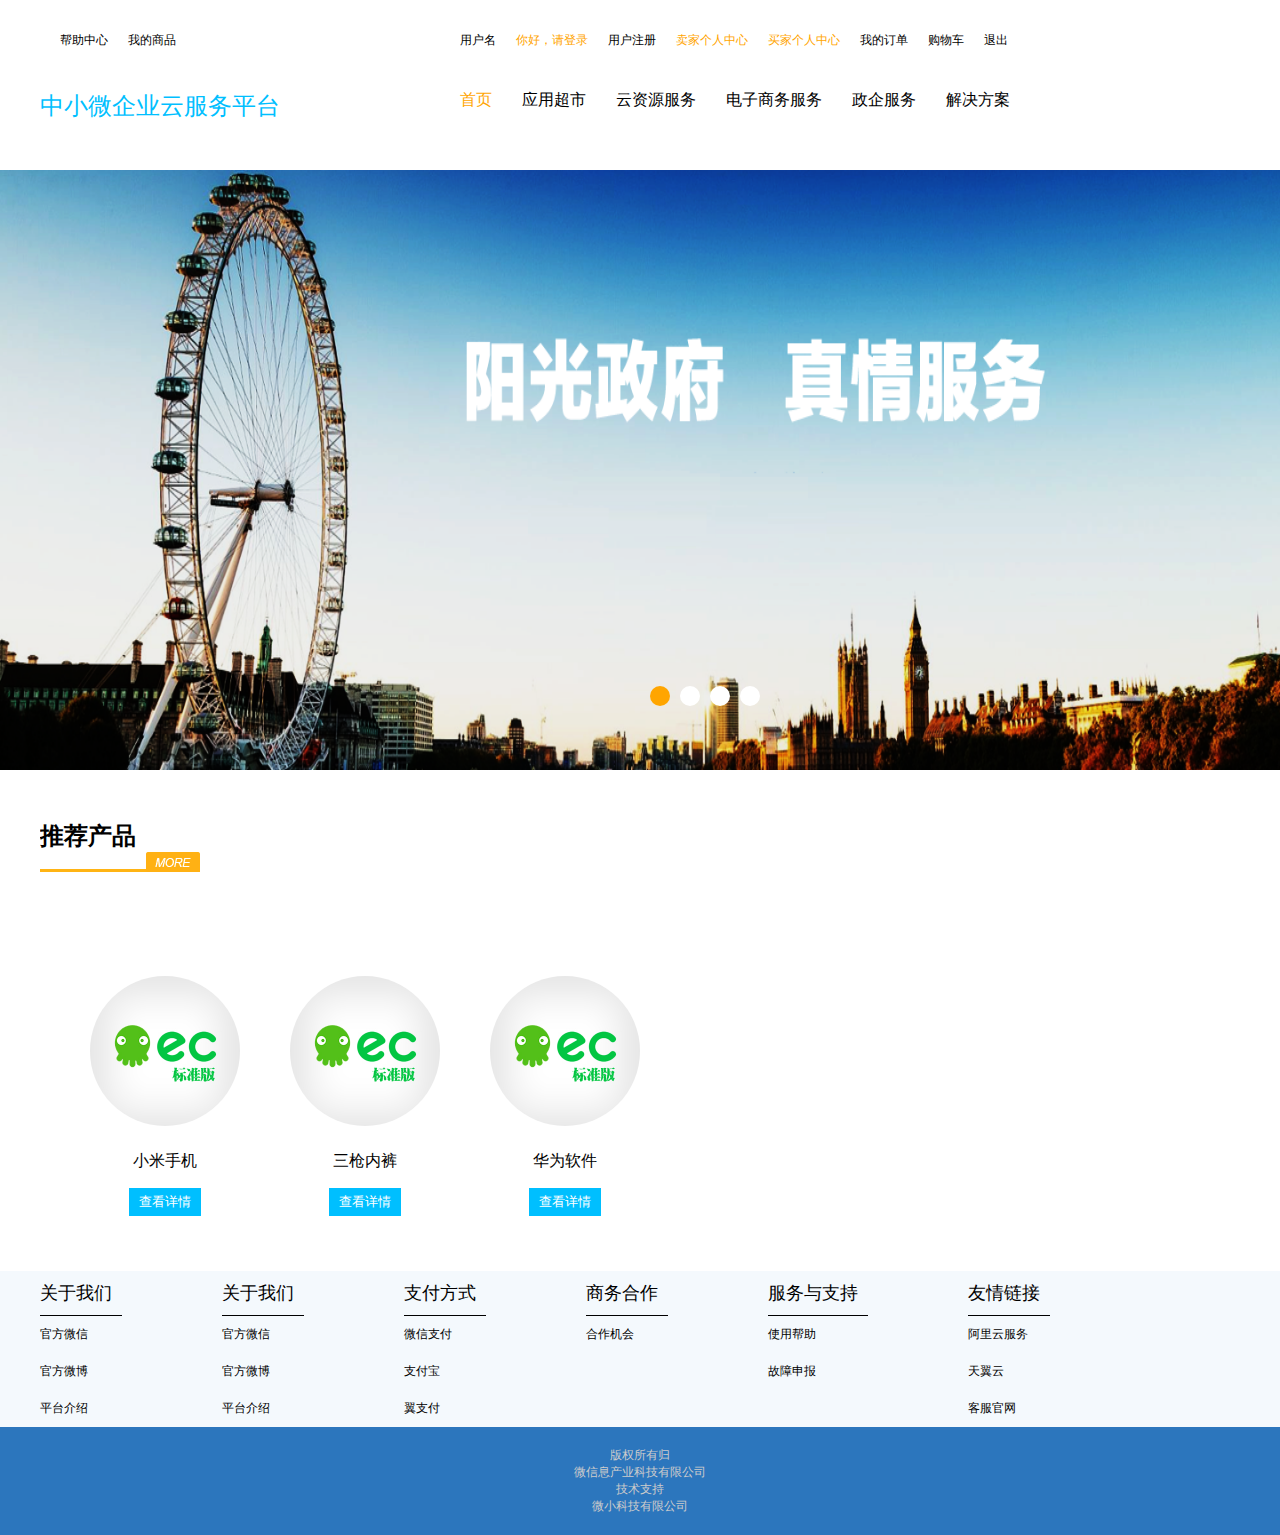
<file: shoper/index.html>
<!DOCTYPE html>
<html lang="en">

<head>
    <meta charset="UTF-8">
    <title>Title</title>
    <link rel="stylesheet" href="../css/shoperCss/normal.css">
    <link rel="stylesheet" href="../css/shoperCss/index.css">
</head>

<body>
    <header>
        <div class="headleft">
            <ul>
                <li><a href="#">帮助中心</a></li>
                <li><a href="#">我的商品</a></li>
            </ul>
        </div>
        <div class="headright">
            <ul>
                <li>用户名</li>
                <li><a href="#" class="active">你好，请登录</a></li>
                <li><a href="#">用户注册</a></li>
                <li><a href="../seller/index.html" class="active">卖家个人中心</a></li>
                <li><a href="../buyer/trolley.html" class="active">买家个人中心</a></li>
                <li><a href="#">我的订单</a></li>
                <li><a href="#">购物车</a></li>
                <li><a href="#">退出</a></li>
            </ul>
        </div>
    </header>

    <nav>
        <div class="logo">中小微企业云服务平台</div>
        <div>
            <ul>
                <li><a href="#" class="active">首页</a></li>
                <li><a href="product.html">应用超市</a></li>
                <li><a href="service.html">云资源服务</a></li>
                <li><a href="details.html">电子商务服务</a></li>
                <li><a href="#">政企服务</a></li>
                <li><a href="#">解决方案</a></li>
            </ul>
        </div>
    </nav>

    <div id="banner">
        <ul class="banner_imgs">
        </ul>
        <div class="dots">

        </div>
    </div>

    <div id="content">
        <div class="recommend">
            <div>
                <h2>推荐产品</h2>
                <img src="../images/img_shoper/more.png">
            </div>

        </div>
        <ul class="cont">

        </ul>
    </div>
    <div id="link">
        <ul>
            <li>
                <h3>关于我们</h3>
                <ul>
                    <li>官方微信</li>
                    <li>官方微博</li>
                    <li>平台介绍</li>
                </ul>

            </li>
            <li>
                <h3>关于我们</h3>
                <ul>
                    <li>官方微信</li>
                    <li>官方微博</li>
                    <li>平台介绍</li>
                </ul>

            </li>
            <li>
                <h3>支付方式</h3>
                <ul>
                    <li>微信支付</li>
                    <li>支付宝</li>
                    <li>翼支付</li>
                </ul>

            </li>
            <li>
                <h3>商务合作</h3>
                <ul>
                    <li>合作机会</li>
                </ul>
            </li>
            <li>
                <h3>服务与支持</h3>
                <ul>
                    <li>使用帮助</li>
                    <li>故障申报</li>
                </ul>

            </li>
            <li>
                <h3>友情链接</h3>
                <ul>
                    <li>阿里云服务</li>
                    <li>天翼云</li>
                    <li>客服官网</li>
                </ul>

            </li>

        </ul>
    </div>


    <footer>
        <div>
            <p>版权所有归</p>
            <p>微信息产业科技有限公司</p>
            <p>技术支持</p>
            <p>微小科技有限公司</p>
        </div>
    </footer>

    <script src="../js/jquery-3.3.1.min.js"></script>
    <script src="../js/banner.js"></script>
    <script src="../js/jquery.tmpl.js"></script>
    <script src="../data/bannerSrc.js"></script>
    <script src="../data/remmondData.js"></script>

    <script type="text/x-jquery-tmpl" id="remmondData">
        <li>
            <img src="${img}" alt=""/>
            <p>${name}</p>
            <p>
                <button>查看详情</button>
            </p>
        </li>
    </script>






    <script>
        var bannerUl = document.getElementsByClassName('banner_imgs')[0];
        var dots = document.getElementsByClassName('dots')[0];
        for (var i = 0; i < bannerSrc.length; i++) {
            var li = document.createElement('li');
            var img = document.createElement('img');
            var span = document.createElement('span');
            dots.appendChild(span);
            img.src = bannerSrc[i].src;
            li.appendChild(img);
            bannerUl.appendChild(li);
        }
        $("#remmondData").tmpl(remmondData).appendTo(".cont");


    </script>

</body>

</html>
</file>
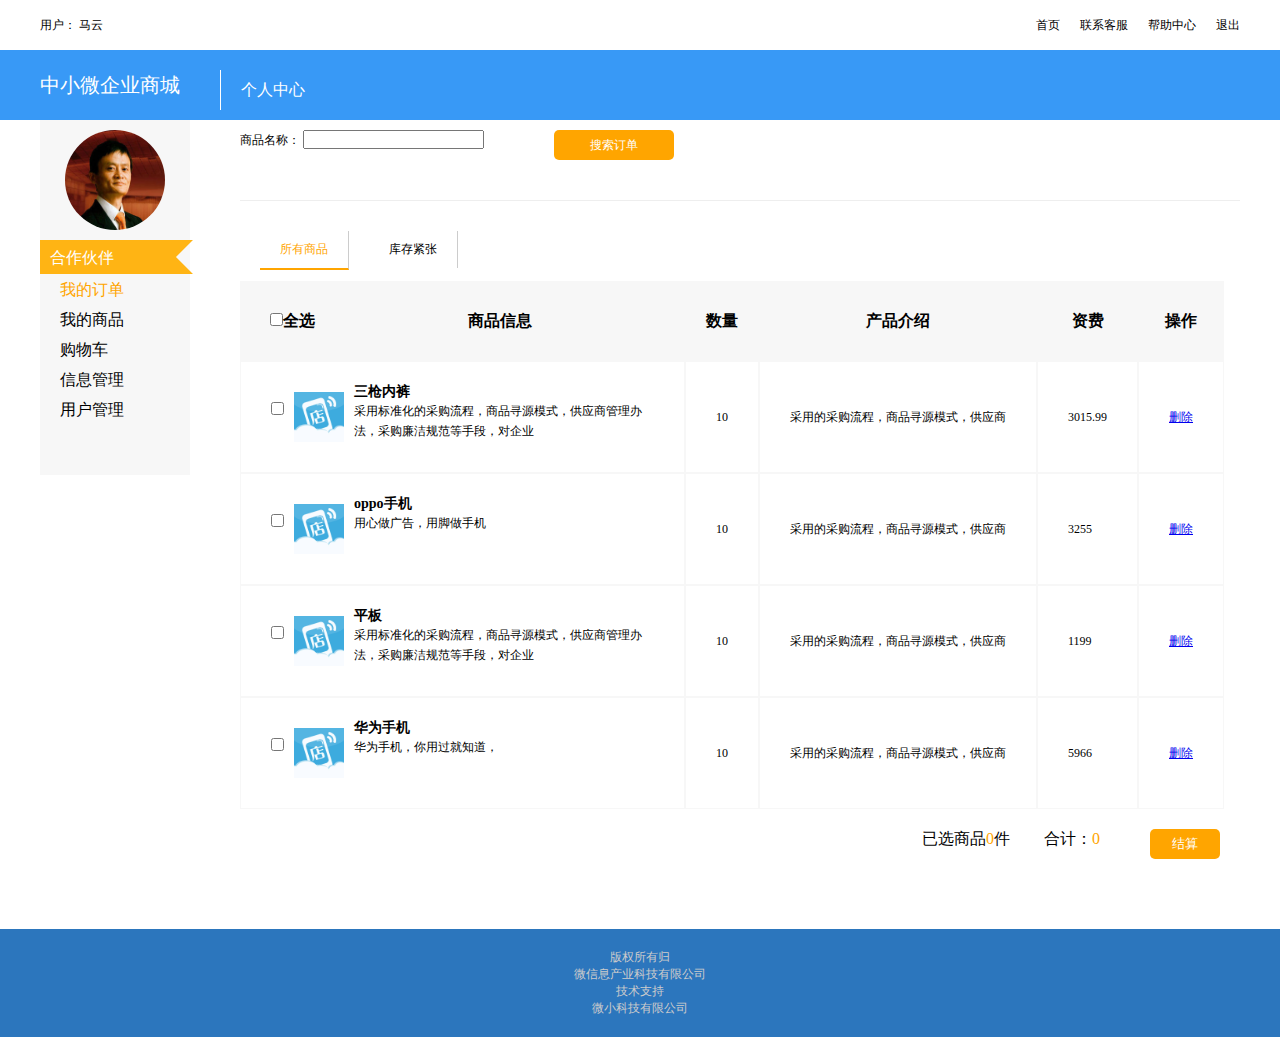
<file: buyer/trolley(1).html>
<!DOCTYPE html>
<html lang="en">

<head>
    <meta charset="UTF-8">
    <meta name="viewport" content="width=device-width, initial-scale=1.0">
    <meta http-equiv="X-UA-Compatible" content="ie=edge">
    <title>Document</title>
    <link rel="stylesheet" href="../css/buyerCss/trolley.css">
</head>

<body>
    <header>
        <div class="header">
            <div class="user">
                <label>用户：</label>
                <span>马云</span>
            </div>
            <div class="nav">
                <ul>
                    <li>首页</li>
                    <li>联系客服</li>
                    <li>帮助中心</li>
                    <li>退出</li>
                </ul>
            </div>
        </div>
    </header>
    <div class="bg">
        <div class="bg_sl">
            <h1>中小微企业商城</h1>
            <span>个人中心</span>
        </div>
    </div>
    <section>
        <div class="cont">
            <aside>
                <div class="hear_ig">
                    <img src="../images/img_seller/mayun.png" alt="">
                </div>
                <div class="shuqian">合作伙伴</div>
                <div class="lists">
                    <ul>
                        <li class="active">我的订单</li>
                        <li><a href="">我的商品</a></li>
                        <li><a href="">购物车</a></li>
                        <li><a href="">信息管理</a></li>
                        <li><a href="">用户管理</a></li>
                    </ul>
                </div>
            </aside>
            <div class="content">
                <div class="serch">

                    <div>
                        <label>商品名称：</label>
                        <input type="text" class="proName">
                    </div>

                    <div class="btn">
                        <button class="serchBtn">搜索订单</button>
                    </div>

                </div>


                <div class="details">
                    <ul>
                        <li class="active">所有商品</li>
                        <li>库存紧张</li>
                    </ul>
                </div>

                <div class="order">
                    <table class="ct" cellspacing="0" cellpadding="0">
                        <tr class="thead">
                            <th>
                                <div style="float:left;margin-left: 30px;">
                                    <input type="checkbox" />全选
                                </div>

                                商品信息
                            </th>
                            <th>数量</th>
                            <th>产品介绍</th>
                            <th>资费</th>
                            <th>操作</th>
                        </tr>

                    </table>
                    <div class="total">
                        <div>
                            <p>已选商品<span class="sum">0</span>件</p>
                            <p>合计：<span class="price">0</span></p>
                        </div>
                        <button>结算</button>
                    </div>
                </div>


            </div>



        </div>
    </section>

    <footer>
        <div>
            <p>版权所有归</p>
            <p>微信息产业科技有限公司</p>
            <p>技术支持</p>
            <p>微小科技有限公司</p>
        </div>
    </footer>


    <script src="../js/jquery-3.3.1.min.js"></script>
    <script src="../js/banner.js"></script>
    <script src="../js/jquery.tmpl.js"></script>
    <script src="../data/trolley.js"></script>

    <script type="text/x-jquery-tmpl" id="order">
        <tr class='t1 tr'>
            <td>
                
                <input type='checkbox' data-value='${id}' name='list'/>
                <img src='${img}'/ >
                <div>
                    <h3>${name}</h3>
                    <p>${msg}</p>
                </div>
            </td>
            <td>
                ${number}
            </td>
            <td>
                ${introduce}
            </td>
            <td>
                ${price}
            </td>
            <td>
               <a href='#'>删除</a>
            </td>
        </tr>
          
    </script>
    <script>
        $("#order").tmpl(trolley).appendTo(".ct");


        function serch(keywords) {
            var newOrder = [];
            trolley.forEach(element => {
                if (JSON.stringify(element).includes(keywords)) {
                    newOrder.push(element);
                }
            });
            $("#order").tmpl(newOrder).appendTo(".ct");
        }

        $('.serchBtn').click(function () {
            var keywords = $('.proName').val();
            $('.tr').remove();
            serch(keywords);

        })

        $("input[name='list']").click(function(){
            var list = $("input[name='list']:checked");
            $('.sum').text(list.length);
            var price = 0;
            for(var i = 0 ; i < list.length ; i++){
                var id = list[i].getAttribute('data-value');
                price += parseFloat(trolley[id].price);
            }

            $('.price').html(price);

        })

    </script>

</body>

</html>
</file>
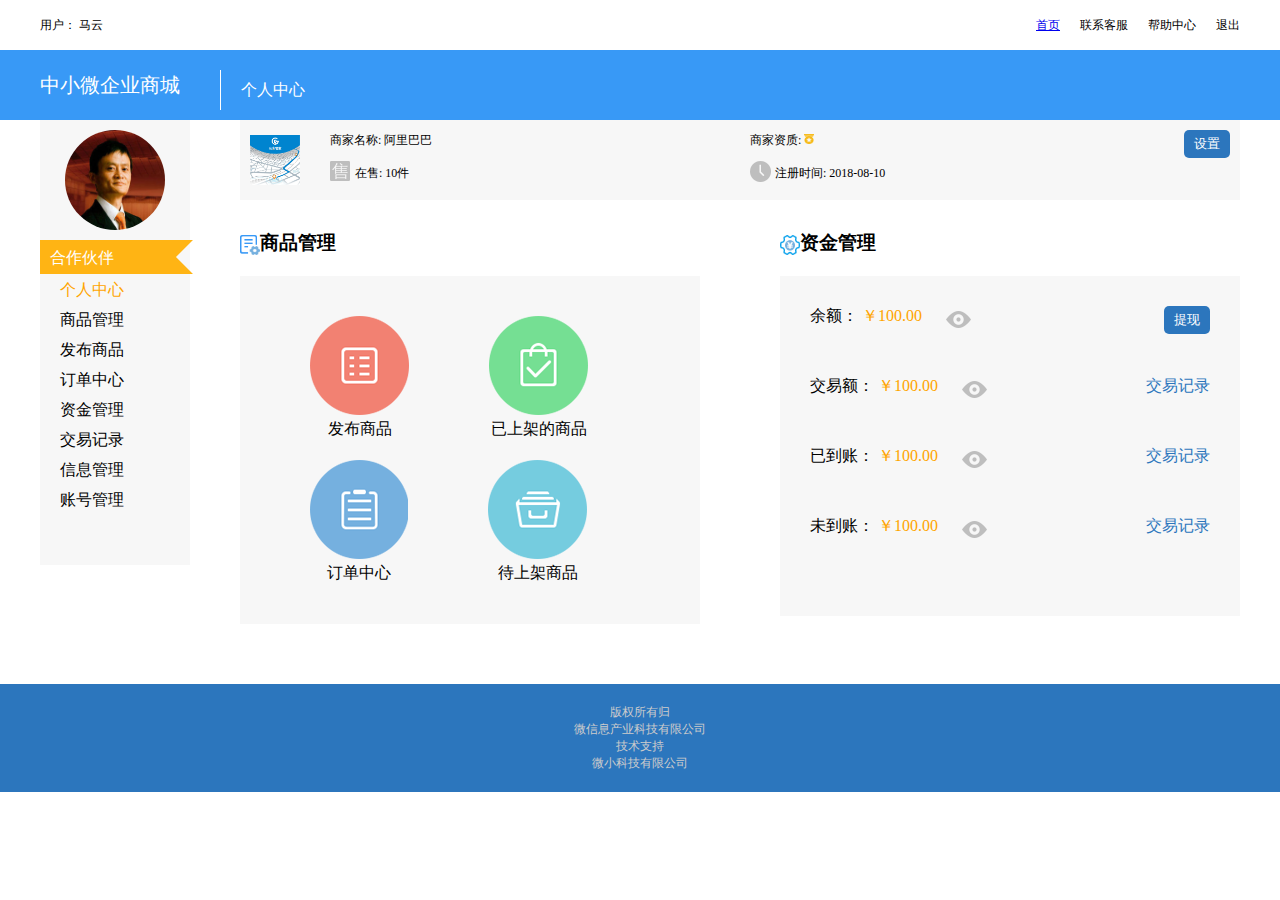
<file: seller/personalCenter.html>
<!DOCTYPE html>
<html lang="en">

<head>
    <meta charset="UTF-8">
    <meta name="viewport" content="width=device-width, initial-scale=1.0">
    <meta http-equiv="X-UA-Compatible" content="ie=edge">
    <title>Document</title>
    <link rel="stylesheet" href="../css/sellerCss/personalCenter.css">
</head>

<body>
    <header>
        <div class="header">
            <div class="user">
                <label>用户：</label>
                <span>马云</span>
            </div>
            <div class="nav">
                <ul>
                    <li><a href='../shoper/index.html'>首页</a></li>
                    <li>联系客服</li>
                    <li>帮助中心</li>
                    <li>退出</li>
                </ul>
            </div>
        </div>
    </header>
    <div class="bg">
        <div class="bg_sl">
            <h1>中小微企业商城</h1>
            <span>个人中心</span>
        </div>
    </div>
    <section>
        <div class="cont">
            <aside>
                <div class="hear_ig">
                    <img src="../images/img_seller/mayun.png" alt="">
                </div>
                <div class="shuqian">合作伙伴</div>
                <div class="lists">
                    <ul>
                        <li class="active">个人中心</li>
                        <li><a href="shopManger.html">商品管理</a></li>
                        <li><a href="postTrade.html">发布商品</a></li>
                        <li><a href="index.html">订单中心</a></li>
                        <li><a href="">资金管理</a></li>
                        <li><a href="">交易记录</a></li>
                        <li><a href="">信息管理</a></li>
                        <li><a href="">账号管理</a></li>
                    </ul>
                </div>
            </aside>
            <div class="content">
                <div class="head">
                    <div class="logo">
                        <img src="../images/img_seller/1489456083018.jpg" alt="">
                    </div>
                    <div class="ct">
                        <ul>
                            <li>
                                <label>商家名称:</label>
                                <span>阿里巴巴</span>
                            </li>
                            <li>
                                <label>商家资质:</label>
                                <span></span>
                            </li>
                            <li>
                                <label>在售:</label>
                                <span>10件</span>
                            </li>
                            <li>
                                <label>注册时间:</label>
                                <span>2018-08-10</span>
                            </li>
                        </ul>
                    </div>
                    <div>
                        <button class="setBtn">设置</button>
                    </div>

                </div>

                <div class="manger">
                    <div class="shopMg">
                        <h3><i></i>商品管理</h3>
                        <div>
                            <ul>
                                <li>
                                    <img src="../images/img_seller/center_menu-1.png" alt="">
                                    <p>发布商品</p>
                                </li>
                                <li>
                                    <img src="../images/img_seller/center_menu-2.png" alt="">
                                    <p>已上架的商品</p>
                                </li>
                                <li>
                                    <img src="../images/img_seller/center_menu-3.png" alt="">
                                    <p>订单中心</p>
                                </li>
                                <li>
                                    <img src="../images/img_seller/center_menu-4.png" alt="">
                                    <p>待上架商品</p>
                                </li>
                            </ul>
                        </div>
                    </div>
                    <div class="moneyMg">
                        <h3><i></i>资金管理</h3>
                        <div>

                            <p>
                                <label>余额：</label>
                                <span>￥100.00</span>
                                <i></i>
                                <button>提现</button>
                            </p>
                            <p>
                                <label>交易额：</label>
                                <span>￥100.00</span>
                                <i></i>
                                <a>交易记录</a>
                            </p>
                            <p>
                                <label>已到账：</label>
                                <span>￥100.00</span>
                                <i></i>
                                <a>交易记录</a>
                            </p>
                            <p>
                                <label>未到账：</label>
                                <span>￥100.00</span>
                                <i></i>
                                <a>交易记录</a>
                            </p>
                        </div>
                    </div>
                </div>



            </div>



        </div>
    </section>


    <footer>
        <div>
            <p>版权所有归</p>
            <p>微信息产业科技有限公司</p>
            <p>技术支持</p>
            <p>微小科技有限公司</p>
        </div>
    </footer>
</body>

</html>
</file>
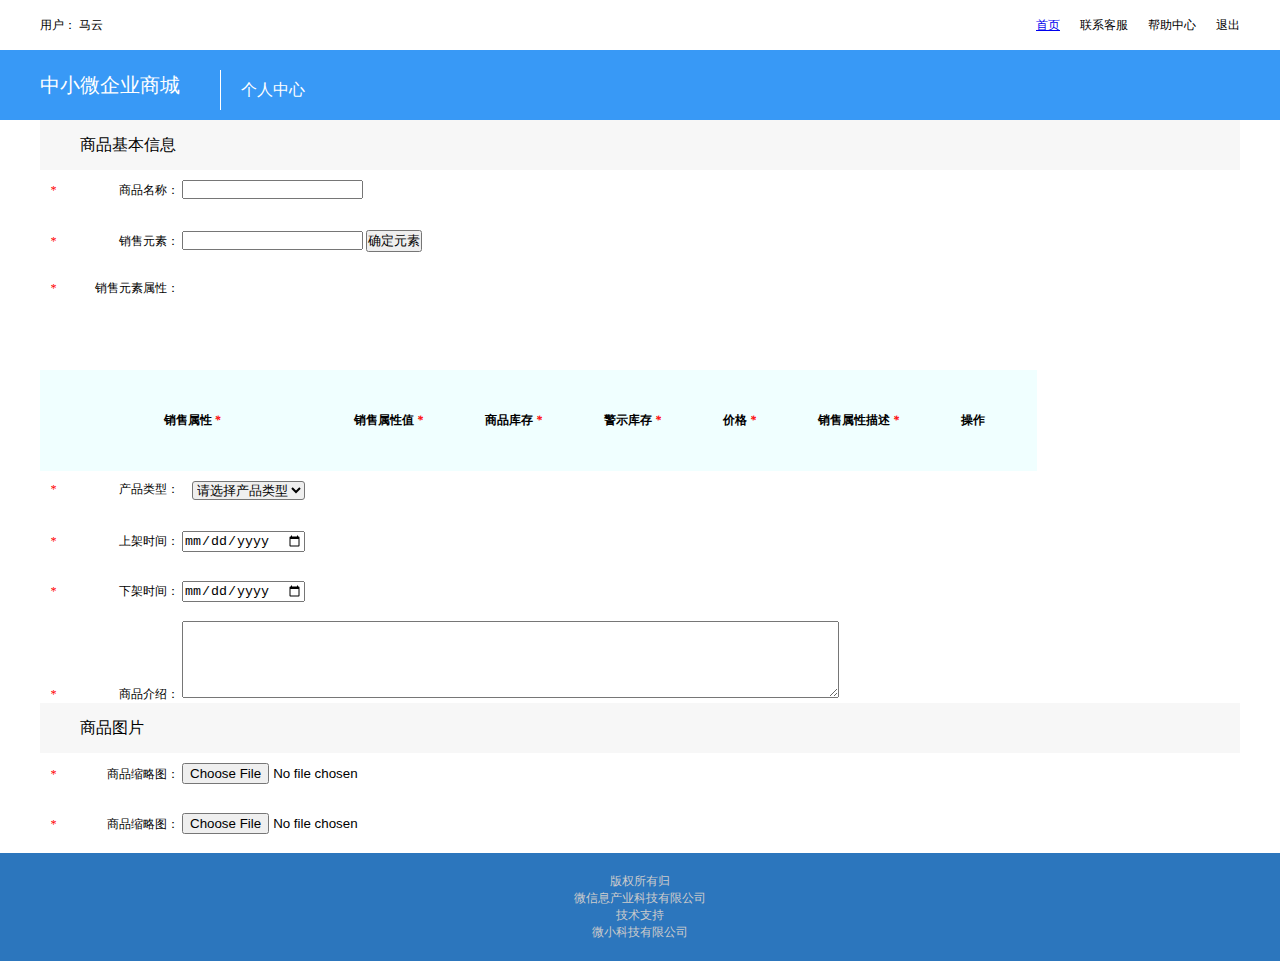
<file: seller/postTrade.html>
<!DOCTYPE html>
<html lang="en">

<head>
    <meta charset="UTF-8">
    <meta name="viewport" content="width=device-width, initial-scale=1.0">
    <meta http-equiv="X-UA-Compatible" content="ie=edge">
    <title>Document</title>
    <link rel="stylesheet" href="../css/sellerCss/postTrade.css">
</head>

<body>
    <header>
        <div class="header">
            <div class="user">
                <label>用户：</label>
                <span>马云</span>
            </div>
            <div class="nav">
                <ul>
                    <li><a href='../shoper/index.html'>首页</a></li>
                    <li>联系客服</li>
                    <li>帮助中心</li>
                    <li>退出</li>
                </ul>
            </div>
        </div>
    </header>
    <div class="bg">
        <div class="bg_sl">
            <h1>中小微企业商城</h1>
            <span>个人中心</span>
        </div>
    </div>
    <section>
        <div class="conent">
            <form action="javascript:;">
                <div class="productInfo">
                    <h3>商品基本信息</h3>
                    <p>
                        <i>*</i>
                        <label>商品名称：</label>
                        <input type="text">
                    </p>
                    <p>
                        <i>*</i>
                        <label>销售元素：</label>
                        <input type="text" class="atr">
                        <button class="atrBtn">确定元素</button>
                    </p>
                    <p class="attributes">
                        <i>*</i>
                        <label>销售元素属性：</label>
                        <div class="choice"></div>
                        <button class="choiceBtn">确定</button>
                    </p>
                    <div>
                        <table>
                            <tr>
                                <th>销售属性 <i>*</i></th>
                                <th>销售属性值 <i>*</i></th>
                                <th>商品库存 <i>*</i></th>
                                <th>警示库存 <i>*</i></th>
                                <th>价格 <i>*</i></th>
                                <th>销售属性描述 <i>*</i></th>
                                <th>操作 </th>
                            </tr>
                            <tr class="opt">
                                <td class="options">
                                </td>
                                <td><input type="text"></td>
                                <td><input type="text"></td>
                                <td><input type="text"></td>
                                <td><input type="text"></td>
                                <td><input type="text"></td>
                                <td>-+</td>
                            </tr>
                        </table>
                    </div>

                    <p>
                        <i>*</i>
                        <label>产品类型：</label>
                        <select name="products">
                            <option value="请选择产品类型">请选择产品类型</option>
                        </select>
                    </p>
                    <p>
                        <i>*</i>
                        <label>上架时间：</label>
                        <input type="date">
                    </p>
                    <p>
                        <i>*</i>
                        <label>下架时间：</label>
                        <input type="date">
                    </p>
                    <div class="destribe">
                        <i>*</i>
                        <label>商品介绍：</label>
                        <textarea rows="5" cols="80">

                        </textarea>

                    </div>
                </div>
                <div class="productImg">
                    <h3>商品图片</h3>
                    <p>
                        <i>*</i>
                        <label>商品缩略图：</label>
                        <input type="file">
                    </p>
                    <p>
                        <i>*</i>
                        <label>商品缩略图：</label>
                        <input type="file">
                    </p>
                </div>
            </form>
        </div>

    </section>

    <footer>
        <div>
            <p>版权所有归</p>
            <p>微信息产业科技有限公司</p>
            <p>技术支持</p>
            <p>微小科技有限公司</p>
        </div>
    </footer>
    <script src="../js/jquery-3.3.1.min.js"></script>
    <script>
        var len ;
        $('.atrBtn').click(function () {
            
            
            var atr = $('.atr').val().split('，');
            if(atr=='') return;
            $('.opt').show();
            len = atr.length;
            for (var i = 0; i < len; i++) {
                var choice = document.getElementsByClassName('choice')[0];
                var p = document.createElement('p');
                var label = document.createElement('label');
                var input = document.createElement('input');
                input.className = 'a'+i;
                label.innerHTML = atr[i] + '：';

                p.appendChild(label);
                p.appendChild(input);

                choice.appendChild(p);

                var select = document.createElement('select');
                var options = document.getElementsByClassName('options')[0];
                options.appendChild(select);



            }
            $('.choiceBtn').show();
        })
        var a=[];

        $('.choiceBtn').click(function(){
            for(var i = 0 ; i<len ; i++){
                a[i] = $('.a'+i).val().split('，');
                for(var j = 0 ;j<a[i].length;j++){
                    var select  = $('select')[i];
                    console.log(select)
                    var option  = document.createElement('option');
                    option.innerHTML = a[i][j];
                    select.appendChild(option);
                }
            }
        })
        
    </script>

</body>

</html>
</file>
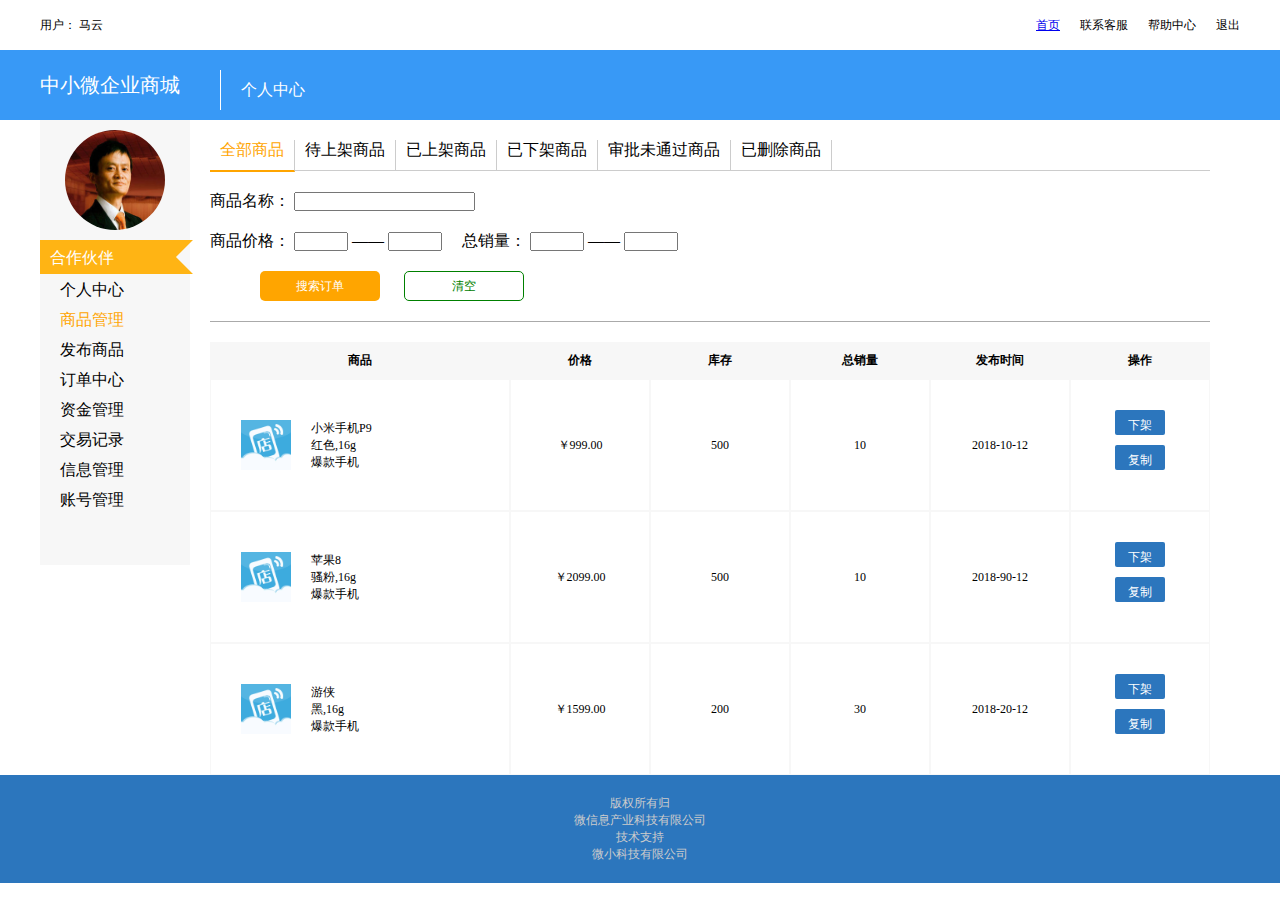
<file: seller/shopManger.html>
<!DOCTYPE html>
<html lang="en">

<head>
    <meta charset="UTF-8">
    <meta name="viewport" content="width=device-width, initial-scale=1.0">
    <meta http-equiv="X-UA-Compatible" content="ie=edge">
    <title>Document</title>
    <link rel="stylesheet" href="../css/sellerCss/shopManger.css">
</head>

<body>
    <header>
        <div class="header">
            <div class="user">
                <label>用户：</label>
                <span>马云</span>
            </div>
            <div class="nav">
                <ul>
                    <li><a href='../shoper/index.html'>首页</a></li>
                    <li>联系客服</li>
                    <li>帮助中心</li>
                    <li>退出</li>
                </ul>
            </div>
        </div>
    </header>
    <div class="bg">
        <div class="bg_sl">
            <h1>中小微企业商城</h1>
            <span>个人中心</span>
        </div>
    </div>
    <section>
        <div class="cont">
            <aside>
                <div class="hear_ig">
                    <img src="../images/img_seller/mayun.png" alt="">
                </div>
                <div class="shuqian">合作伙伴</div>
                <div class="lists">
                    <ul>
                        <li><a href="personalCenter.html">个人中心</a></li>
                        <li class="active">商品管理</li>
                        <li><a href="postTrade.html">发布商品</a></li>
                        <li><a href="index.html">订单中心</a></li>
                        <li><a href="">资金管理</a></li>
                        <li><a href="">交易记录</a></li>
                        <li><a href="">信息管理</a></li>
                        <li><a href="">账号管理</a></li>
                    </ul>
                </div>
            </aside>
            <div class="content">
                <div class="title">
                    <ul>
                        <li class="active">全部商品</li>
                        <li>待上架商品</li>
                        <li>已上架商品</li>
                        <li>已下架商品</li>
                        <li>审批未通过商品</li>
                        <li>已删除商品</li>
                    </ul>
                </div>

                <div class="serch">

                    <div>
                        <label>商品名称：</label>
                        <input type="text" class="proName">
                    </div>
                    <div>
                        <label>商品价格：</label>
                        <input type="text" class="proMinPrice">
                        <span>——</span>
                        <input type="text" class="proMaxPrice">
                    </div>
                    <div>
                        <label>总销量：</label>
                        <input type="text" class="proMinTotal">
                        <span>——</span>
                        <input type="text" class="proMinTotal">
                    </div>


                </div>
                <div class="btn">
                    <button class="serchBtn">搜索订单</button>
                    <button>清空</button>
                </div>

                <div class="order">
                    <table class="ct" cellspacing="0" cellpadding="0">
                        <tr class="thead">
                            <th>商品</th>
                            <th>价格</th>
                            <th>库存</th>
                            <th>总销量</th>
                            <th>发布时间</th>
                            <th>操作</th>
                        </tr>






                    </table>
                </div>

            </div>



        </div>
    </section>

    <footer>
        <div>
            <p>版权所有归</p>
            <p>微信息产业科技有限公司</p>
            <p>技术支持</p>
            <p>微小科技有限公司</p>
        </div>
    </footer>


    <script src="../js/jquery-3.3.1.min.js"></script>
    <script src="../js/banner.js"></script>
    <script src="../js/jquery.tmpl.js"></script>
    <script src="../data/bannerSrc.js"></script>
    <script src="../data/productList.js"></script>

    <script type="text/x-jquery-tmpl" id="order">
        <tr class='tr'>
            <td class='left'>
                <img src="${img}">
                <div>
                    <p>${name}</p>
                    <p>${attributes}</p>
                    <p>${msg}</p>
                </div> 
            </td>
            <td>${price}</td>
            <td>${inventory}</td>
            <td>${total}</td>
            <td>${time}</td>
            <td>
                <button>下架</button>
                <button>复制</button>
            </td>
        </tr>
    </script>
    <script>
        $("#order").tmpl(productList).appendTo(".ct");
        
        
        function serch(keywords) {
            var newOrder = [];
            productList.forEach(element => {
                if (element.name.includes(keywords)) {
                    newOrder.push(element);
                }
            });
            $("#order").tmpl(newOrder).appendTo(".ct");
            console.log(newOrder)
            
            
        }

        $('.serchBtn').click(function () {
            var keywords = $('.proName').val();
            $('.tr').remove();
            serch(keywords);

        })
    </script>

</body>

</html>
</file>
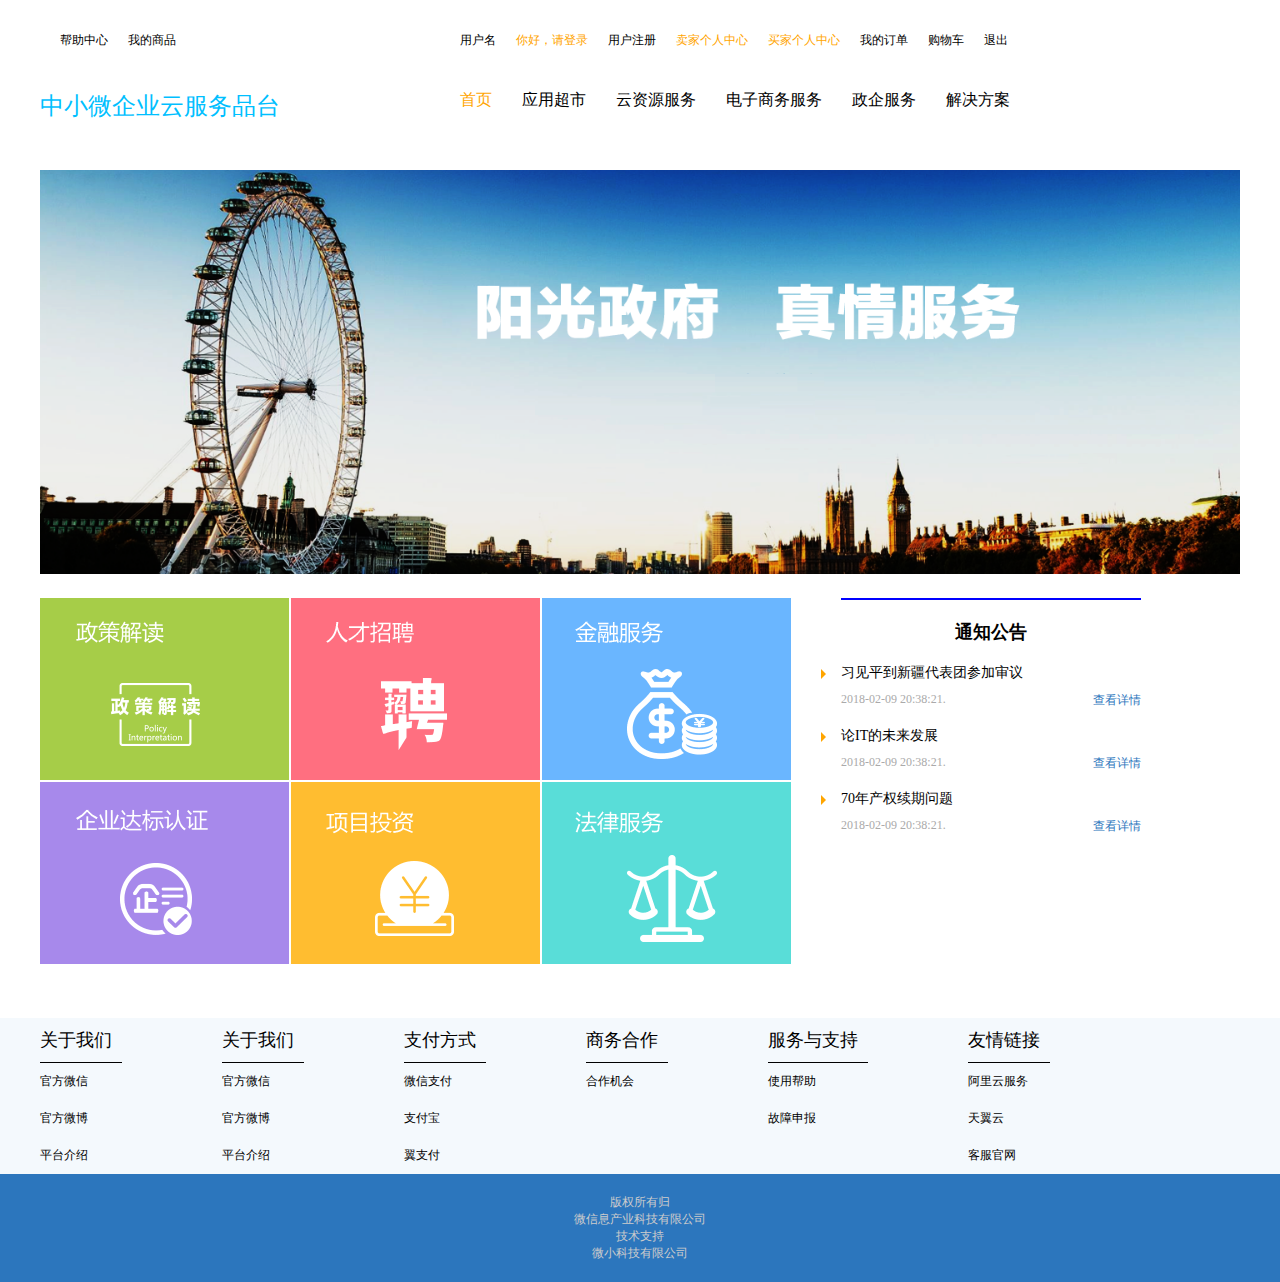
<file: shoper/service.html>
<!DOCTYPE html>
<html lang="en">
<head>
    <meta charset="UTF-8">
    <title>Title</title>
    <link rel="stylesheet" href="../css/shoperCss/normal.css">
    <link rel="stylesheet" href="../css/shoperCss/service.css">
</head>
<body>
<header>
    <div class="headleft">
        <ul>
            <li><a href="#">帮助中心</a></li>
            <li><a href="#">我的商品</a></li>
        </ul>
    </div>
    <div class="headright">
        <ul>
            <li>用户名</li>
            <li><a href="#" class="active">你好，请登录</a></li>
            <li><a href="#">用户注册</a></li>
            <li><a href="../seller/index.html" class="active">卖家个人中心</a></li>
            <li><a href="../buyer/trolley.html" class="active">买家个人中心</a></li>
            <li><a href="#">我的订单</a></li>
            <li><a href="#">购物车</a></li>
            <li><a href="#">退出</a></li>
        </ul>
    </div>
</header>

<nav>
    <div class="logo">中小微企业云服务品台</div>
    <div>
        <ul>
            <li><a href="index.html" class="active">首页</a></li>
            <li><a href="product.html">应用超市</a></li>
            <li><a href="service.html">云资源服务</a></li>
            <li><a href="#">电子商务服务</a></li>
            <li><a href="#">政企服务</a></li>
            <li><a href="#">解决方案</a></li>
        </ul>
    </div>
</nav>



<div id="banner">
    <img src="../images/img_shoper/1489145804633.png" alt="">
</div>

<div id="content">
    <div><img src="../images/img_shoper/type-icon.png" alt=""></div>
    <div class="inform">
        <h2>通知公告</h2>
        <div class="cont">

        </div>
    </div>
</div>

<div id="link">
    <ul>
        <li>
            <h3>关于我们</h3>
            <ul>
                <li>官方微信</li>
                <li>官方微博</li>
                <li>平台介绍</li>
            </ul>

        </li>
        <li>
            <h3>关于我们</h3>
            <ul>
                <li>官方微信</li>
                <li>官方微博</li>
                <li>平台介绍</li>
            </ul>

        </li>
        <li>
            <h3>支付方式</h3>
            <ul>
                <li>微信支付</li>
                <li>支付宝</li>
                <li>翼支付</li>
            </ul>

        </li>
        <li>
            <h3>商务合作</h3>
            <ul>
                <li>合作机会</li>
            </ul>
        </li>
        <li>
            <h3>服务与支持</h3>
            <ul>
                <li>使用帮助</li>
                <li>故障申报</li>
            </ul>

        </li>
        <li>
            <h3>友情链接</h3>
            <ul>
                <li>阿里云服务</li>
                <li>天翼云</li>
                <li>客服官网</li>
            </ul>

        </li>

    </ul>
</div>
<footer>
    <div>
        <p>版权所有归</p>
        <p>微信息产业科技有限公司</p>
        <p>技术支持</p>
        <p>微小科技有限公司</p>
    </div>
</footer>



<script src="../js/jquery-3.3.1.min.js"></script>
<script src="../js/jquery.tmpl.js"></script>
<script src="../data/infromData.js"></script>

<script type="text/x-jquery-tmpl" id="infrom">
    <div>
        <i></i>
        <h3>${msg}</h3>
        <p><time>${time}.</time> <a href='#'>查看详情</a> </p></p>
    </div>
</script>

<script>
    $("#infrom").tmpl(infromData).appendTo(".cont");
</script>

</body>
</html>
</file>
<file: css/shoperCss/normal.css>
*{
    margin: 0;
    padding: 0;
}
ul{
    list-style: none;
}
a{
    text-decoration: none;
    color: black;
}
header,nav,#content,#link>ul{
    width: 1200px;
    margin: 0  auto;

}
header{
    height: 80px;
    line-height: 80px;
    font-size: 12px;

}
.headleft ul li,.headright ul li{
    float: left;
    margin-left: 20px;

}
nav .active,
header .active{
    color: orange;
}
.headright{
    margin-left: 400px;
}

nav div{
    float: left;
}
nav{
    height: 80px;
    margin-top: 10px;
}
nav .logo{
    color: deepskyblue;
    font-size: 24px;
}
nav div:last-child{
    margin-left: 150px;
}
nav li{
    float: left;
    margin-left: 30px;
}



#link{
    margin-top: 50px;
    background: #F4F9FD;
    overflow: hidden;
}
#link>ul>li{
    float: left;
    margin-left: 100px;
}
#link>ul>li h3{
    text-align: left;
    font-size: 18px;
    font-weight: normal;
    padding: 10px 10px 10px 0;

    border-bottom: 1px solid black;
}
#link>ul>li:first-child{
    margin-left: 0;
}
#link>ul>li li{
    font-size: 12px;
    padding: 10px 10px 10px 0;
}

footer{
    text-align: center;
    background: #2C76BD;
    color: #ccc;
    padding: 20px;
    font-size: 12px;
}
</file>
<file: css/shoperCss/index.css>
#banner{
    min-width: 1200px;
    height: 600px;
    overflow: hidden;
    position: relative;
}
#banner ul{
    position: relative;
    min-height: 600px;
}
#banner ul li {
    width: 100%;
    position: absolute;
    top: 0;
    left: 0;
}
#banner img{
    min-height: 600px;
    width: 100%;
 }
#banner .dots{
    position: absolute;
    bottom: 10%;
    left: 50%;

}
#banner .dots span{
    display: inline-block;
    width: 20px;
    height: 20px;
    background: #fff;
    border-radius: 50%;
    margin-left: 10px;
    cursor: pointer;
}



#content{
    margin-top: 50px;
    overflow: hidden;
}

.cont li {
    float: left;
    margin-left: 50px;
    margin-top: 100px;
    text-align: center;
    line-height: 40px;
}
.cont li img{
    width: 150px;
    height: 150px;
    border-radius: 50%;

}
.cont button{
    padding:5px 10px;
    background: deepskyblue;
    color: white;
    border: none;
}
#banner .dots .bg{
    background: orange;
}
</file>
<file: css/buyerCss/trolley.css>
*{
    margin: 0;
    padding: 0;
}
.header{
    width: 1200px;
    height: 50px;
    margin: 0 auto;
    font-size: 12px;
    line-height: 50px;
}
.user{
    float: left;
}
.nav{
    float: right;
}
ul li{
    list-style: none;
    float: left;
    margin-left: 20px;
}

.bg{
    background: #3899f6;
    height: 70px;
    line-height: 70px;
    color: white;
    
}

.bg_sl{
    width: 1200px;
    margin:  0 auto;
}
.bg h1,.bg span{
    float: left;
}
.bg h1{
    font-weight: normal;
    font-size: 20px;
}
.bg span{
    font-size: 16px;
    margin-left: 40px;
    line-height: 40px;
    height: 40px;
    margin-top: 20px;
    padding-left: 20px;
    border-left: 1px solid white;
}

.cont{
    width: 1200px;
    margin:  0 auto;
}
section{
    overflow: hidden;
}

aside{
    width: 150px;
    background: #f7f7f7;
    float: left;
    padding-bottom: 50px;
}
.hear_ig{
    width: 100px;
    height: 100px;
    margin:  0 auto; 
    padding: 10px; 
}
.hear_ig img{
    width: 100px;
    height: 100px;
    border-radius: 50%;
}
.shuqian{
    line-height: 35px;
    padding-left: 10px;
    color: white;
    width: 150px;
    height: 35px;
    background: url(../../images/img_seller/shutiao.png) no-repeat;
}

.lists li{
    line-height: 30px;
    cursor: pointer;
}
.lists li a {
    text-decoration: none;
    color: #000;
}
.lists li.active{
    color: orange;
}

.content{
    width: 1000px;
    float: right;
    
        
}
.serch>div{
    float: left;
    margin-right: 20px;
    height: 40px;
    margin-top: 10px;
    font-size: 12px;
}
.serch{
    width: 900px;
    overflow: hidden;
}
input::-webkit-input-placeholder {
        color: #aab2bd;
        font-size: 12px;
}
.btn {
    margin-left: 50px;
}
.btn button{
    width: 120px;
    height: 30px;
    border-radius: 5px;
    border: none;
    font-size: 12px;
    background: orange;
    color: white;
}

.details{
    height: 40px;
    font-size: 12px;
    padding: 20px 0;
    border-top: 1px solid #eee;
    margin-top: 30px;
}
.details ul{
    height: 30px;
    margin-top: 10px;
}
.details li{
    float: left;
    padding: 10px 20px;
    border-right: 1px solid #ccc;
}
.details li.active{
    border-bottom: 2px solid orange;
    color: orange;
}
table p{
    line-height: 20px;
}
table .thead{
   line-height: 80px;
   background: #f7f7f7;
    
}
table td{
    font-size: 12px;
    padding: 20px 30px;
    border: 1px solid #f7f7f7;
}
table img{
    width: 50px;
    height: 50px;
    
}
table .t1 input{
    margin-top: 20px;
}

table img,
table .t1 td input{
    float: left;
    padding: 10px;
}
table .t1 div{
    width: 300px;
    float: left;
}
.total{
    height: 50px;
    float: right;
    margin: 20px 20px 50px 0;
}
.total span{
    color: orange;
}
.total button,
.total div{
    float: left;
}
.total button{
    width: 70px;
    height: 30px;
    background: orange;
    color: white;
    border-radius: 5px;
    border: none;
    margin-left: 20px;
}
.total p {
    margin-right: 30px;
    display: inline-block;
}


footer{
    text-align: center;
    background: #2C76BD;
    color: #ccc;
    padding: 20px;
    font-size: 12px;
}
</file>
<file: css/sellerCss/personalCenter.css>
*{
    margin: 0;
    padding: 0;
}
.header{
    width: 1200px;
    height: 50px;
    margin: 0 auto;
    font-size: 12px;
    line-height: 50px;
}
.user{
    float: left;
}
.nav{
    float: right;
}
ul li{
    list-style: none;
    float: left;
    margin-left: 20px;
}

.bg{
    background: #3899f6;
    height: 70px;
    line-height: 70px;
    color: white;
    
    
    
}

.bg_sl{
    width: 1200px;
    margin:  0 auto;
}
.bg h1,.bg span{
    float: left;
}
.bg h1{
    font-weight: normal;
    font-size: 20px;
}
.bg span{
    font-size: 16px;
    margin-left: 40px;
    line-height: 40px;
    height: 40px;
    margin-top: 20px;
    padding-left: 20px;
    border-left: 1px solid white;
}

.cont{
    width: 1200px;
    margin:  0 auto;
    
    overflow: hidden;
}
.lists li a {
    text-decoration: none;
    color: #000;
}

aside{
    width: 150px;
    background: #f7f7f7;
    float: left;
    padding-bottom: 50px;
}
.hear_ig{
    width: 100px;
    height: 100px;
    margin:  0 auto; 
    padding: 10px; 
}
.hear_ig img{
    width: 100px;
    height: 100px;
    border-radius: 50%;
}
.shuqian{
    line-height: 35px;
    padding-left: 10px;
    color: white;
    width: 150px;
    height: 35px;
    background: url(../../images/img_seller/shutiao.png) no-repeat;
}

.lists li{
    line-height: 30px;
    cursor: pointer;
}
.lists li.active{
    color: orange;
}

.content{
    width: 1000px;
    float: right;
        
}
.head{
    height: 80px;
    font-size: 12px;
    background: #f7f7f7;
    position: relative;
}

.logo img{
    padding:15px 10px;
    width: 50px;
    height: 50px;
    float: left;
}
.head li{
    width: 200px;
    text-align: left;
    line-height: 25px;
    margin-top: 8px;
    margin-right: 200px;
}
.head li:nth-child(2) span{
    width: 10px;
    height:10px;
    display: inline-block;

    background: url(../../images/img_seller/gold.png);
    background-size: 100% 100%;

}
.head li:nth-child(3) label{
    display: inline-block;
    height: 30px;
    padding-left: 25px;
    background: url(../../images/img_seller/sell.png) no-repeat;
    
}
.head li:nth-child(4) label{
    display: inline-block;
    height: 30px;
    padding-left: 25px;
    background: url(../../images/img_seller/time.png) no-repeat;
    
    
}
.head .setBtn{
    position: absolute;
    top: 10px;
    right: 10px;
    padding: 5px 10px;
    background: #2C76BD ;
    border: none;
    color: white;
    border-radius: 5px;
}

.manger{
    margin-top: 30px;
}
.shopMg{
    
    float: left;
    overflow: hidden;
    
}
.moneyMg>div,
.shopMg>div{
    width: 400px;
    overflow: hidden;
    margin-top: 20px;
    padding: 30px;
    background: #f7f7f7;
}
.shopMg i{
    display: inline-block;
    width: 20px;
    height: 20px;
    background: url(../../images/img_seller/menu_logo_1.png) no-repeat;
    background-size: 100% 100%;
    margin-top: 5px;
    vertical-align: top;
}

.shopMg li{
    margin: 10px 40px;
    text-align: center;
}
.moneyMg{
    float: right;
    margin-left: 20px;
}
.moneyMg p{
    height: 70px;;
}
.moneyMg p span{
    color: orange;
}
.moneyMg p i {
    margin-left: 20px;
    width: 30px;
    background: url(../../images/img_seller/eye.png) no-repeat;
}
.moneyMg button{
   float:  right;
   padding: 5px 10px;
   background: #2C76BD ;
   border: none;
   color: white;
   border-radius: 5px;
}
.moneyMg a{
    float:  right;
    color: #2C76BD ;
 }
.moneyMg  i{
    display: inline-block;
    width: 20px;
    height: 20px;
    background: url(../../images/img_seller/menu_logo_2.png) no-repeat;
    background-size: 100% 100%;
    margin-top: 5px;
    vertical-align: top;
}


footer{
    text-align: center;
    background: #2C76BD;
    color: #ccc;
    margin-top: 60px;
    padding: 20px;
    font-size: 12px;
}
</file>
<file: css/sellerCss/postTrade.css>
*{
    margin: 0;
    padding: 0;
}
.header{
    width: 1200px;
    height: 50px;
    margin: 0 auto;
    font-size: 12px;
    line-height: 50px;
}
.user{
    float: left;
}
.nav{
    float: right;
}
ul li{
    list-style: none;
    float: left;
    margin-left: 20px;
}

.bg{
    background: #3899f6;
    height: 70px;
    line-height: 70px;
    color: white;
    
    
    
}

.bg_sl{
    width: 1200px;
    margin:  0 auto;
}
.bg h1,.bg span{
    float: left;
}
.bg h1{
    font-weight: normal;
    font-size: 20px;
}
.bg span{
    font-size: 16px;
    margin-left: 40px;
    line-height: 40px;
    height: 40px;
    margin-top: 20px;
    padding-left: 20px;
    border-left: 1px solid white;
}


.conent{
    width: 1200px;
    margin:  0 auto;
    font-size: 12px;
}
.conent h3{
    height: 50px;
    line-height: 50px;
    background: #f7f7f7;
    font-weight: normal;
    font-size: 16px;
    padding-left: 40px;
}
.attributes,
.destribe{
    margin-left: 10px;
}
.conent p {
    height: 40px;
    margin-top: 10px;
    margin-left: 10px;
}
table i ,
.attributes i,
.destribe i{
    color: red;
}
.conent p i {
    color: red;
}
.lists li a {
    text-decoration: none;
    color: #000;
}
.attributes label,
.destribe label,
.conent p label {
    display: inline-block;
    width: 120px;
    text-align: right;
}
.attributes{
    height: 50px;
    width: 200px;
}
.choiceBtn{
    display: none;
    margin-left: 260px;
}
.conent table{
    background:azure;
}
.conent table tr th{
    padding: 20px 30px;
}

.conent table tr th:first-child{
    width: 200px;
}
table{
    padding: 20px;
}
table.tr{
    padding-top: 20px;
}
table td{
    text-align: center;

}
.opt{
    display: none;
    border: 1px solid red;
    margin-bottom: 10px;
}
.opt input{
    width: 100px;
}
select{
    margin-left: 10px;
    vertical-align: top;
    border-radius: 3px ;
}


footer{
    text-align: center;
    background: #2C76BD;
    color: #ccc;
    padding: 20px;
    font-size: 12px;
    clear: both;
}
</file>
<file: css/sellerCss/shopManger.css>
*{
    margin: 0;
    padding: 0;
}
.header{
    width: 1200px;
    height: 50px;
    margin: 0 auto;
    font-size: 12px;
    line-height: 50px;
}
.user{
    float: left;
}
.nav{
    float: right;
}
ul li{
    list-style: none;
    float: left;
    margin-left: 20px;
}

.bg{
    background: #3899f6;
    height: 70px;
    line-height: 70px;
    color: white;
    
    
    
}

.bg_sl{
    width: 1200px;
    margin:  0 auto;
}
.bg h1,.bg span{
    float: left;
}
.bg h1{
    font-weight: normal;
    font-size: 20px;
}
.bg span{
    font-size: 16px;
    margin-left: 40px;
    line-height: 40px;
    height: 40px;
    margin-top: 20px;
    padding-left: 20px;
    border-left: 1px solid white;
}

.cont{
    width: 1200px;
    margin:  0 auto;
}
section{
    overflow: hidden;
}

aside{
    width: 150px;
    background: #f7f7f7;
    float: left;
    padding-bottom: 50px;
}
.hear_ig{
    width: 100px;
    height: 100px;
    margin:  0 auto; 
    padding: 10px; 
}
.hear_ig img{
    width: 100px;
    height: 100px;
    border-radius: 50%;
}
.shuqian{
    line-height: 35px;
    padding-left: 10px;
    color: white;
    width: 150px;
    height: 35px;
    background: url(../../images/img_seller/shutiao.png) no-repeat;
}

.lists li{
    line-height: 30px;
    cursor: pointer;
}
.lists li.active{
    color: orange;
}

.content {
    margin-left: 20px;
    float: left;
}
.title{
    width: 1000px;
    border-bottom: 1px solid #ccc;
}
.title ul{
    height: 50px;
    font-size: 16px;
    
}
.title ul li {
    height: 30px;
    margin-top: 20px;
    padding: 0 10px;
    margin-left: 0;
    border-right: 1px solid #ccc;
}
.title ul li.active{
    color: orange;
    border-bottom: 2px solid orange;
}

.serch{
    margin-top: 20px;

}

.serch>div{
    height: 40px;
}
.serch>div:nth-child(3) input,
.serch>div:nth-child(2) input{
   width: 50px;
}
.serch>div:nth-child(2),
.serch>div:nth-child(3){
    
    float: left;
    margin-right: 20px;
}

.btn {
    clear: both;
    margin-left: 50px;
}
.btn button{
    width: 120px;
    height: 30px;
    border-radius: 5px;
    border: none;
    font-size: 12px;
}
.btn button:first-child{
    background: orange;
    color: white;
}
.btn button:last-child{
    color: green;
    background: white;
    border: 1px solid green;
    margin-left: 20px;
}
.order{
    margin-top: 20px;
    padding-top: 20px;
    font-size: 12px;
    border-top: 1px solid #aaa;    
}
.order tr th{
    background: #f7f7f7;
    width: 100px;
    padding:10px 20px;
}
.order tr th:first-child{
    width: 260px;
}

table img{
    float: left;
    width: 50px;
    height: 50px;
}
table td{
    padding: 30px;
    text-align: center;
    border: 1px solid #f7f7f7;
}
table .left{
    text-align: left
}

.left div{
    float: left;
    margin-left: 20px;
}

td button{
    font-size: 12px;
    width: 50px;
    height: 25px;
    line-height: 20px;
    padding: 5px 10px;
    background: #2C76BD ;
    border: none;
    color: white;
    border-radius: 2px;
    margin-bottom: 10px;
}
.lists li a {
    text-decoration: none;
    color: #000;
}
    







footer{
    text-align: center;
    background: #2C76BD;
    color: #ccc;
    padding: 20px;
    font-size: 12px;
}
</file>
<file: css/shoperCss/service.css>
#banner{
    width: 1200px;
    margin: 0 auto;
}
#banner img{
    width: 1200px;
}

#content{
    margin-top: 20px;
    overflow: hidden;
}
#content>div{
    float: left;
}

#content .inform{
    margin-left: 50px;
    width: 300px;
    border-top: 2px solid blue;
}
#content .inform h2{
    text-align: center;
    font-size: 18px;
    margin-top: 20px;
}


.cont>div{
    margin-top: 20px;
    position: relative;
}
.cont i {
    border-top: 5px solid  transparent;
    border-left: 5px solid  orange;
    border-right: 5px solid  transparent;
    border-bottom: 5px solid  transparent;
    position: absolute;
    top: 5px;
    left: -20px;
}
.cont h3{
    font-size: 14px;
    font-weight: normal;
}
.cont p {

    font-size: 12px;
    margin-top: 10px;
}
.cont p time{
    color: #aaa;
}
.cont a{

    float: right;
    color: #2C76BD;
}
</file>
